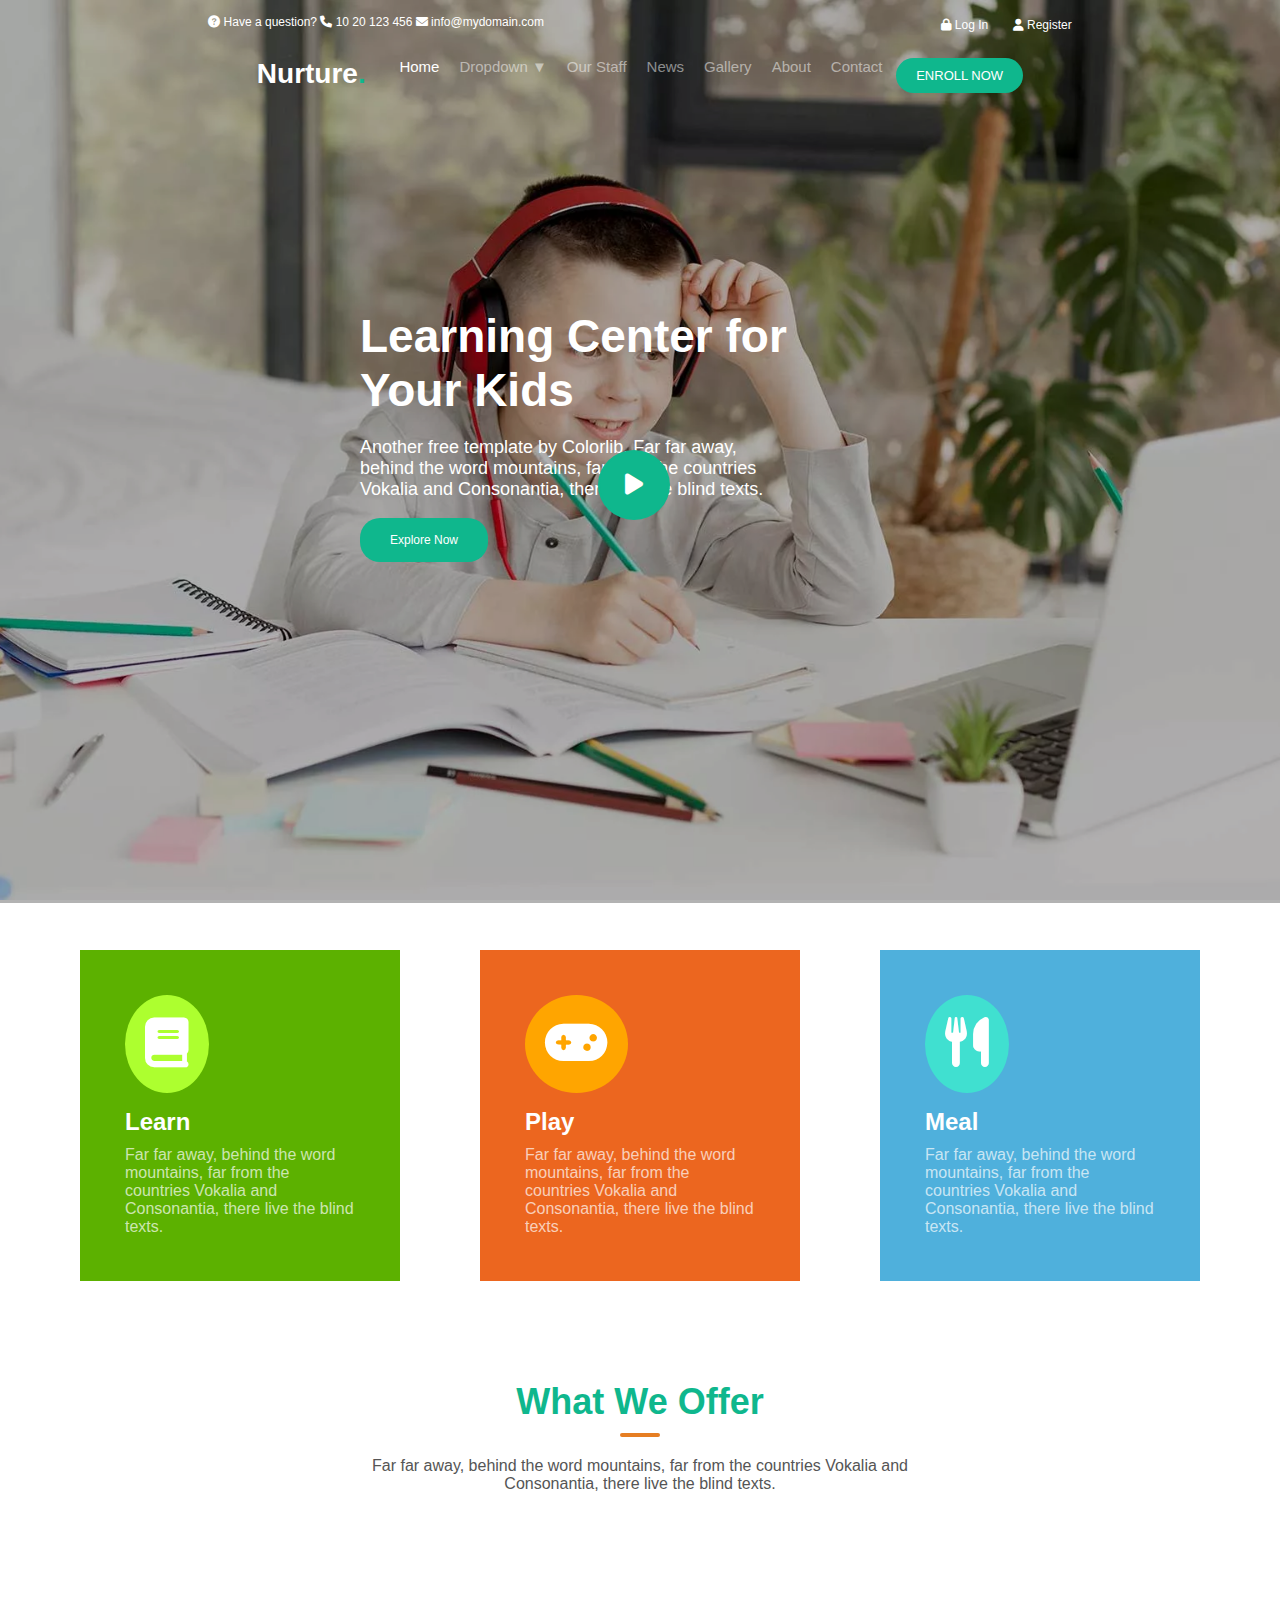
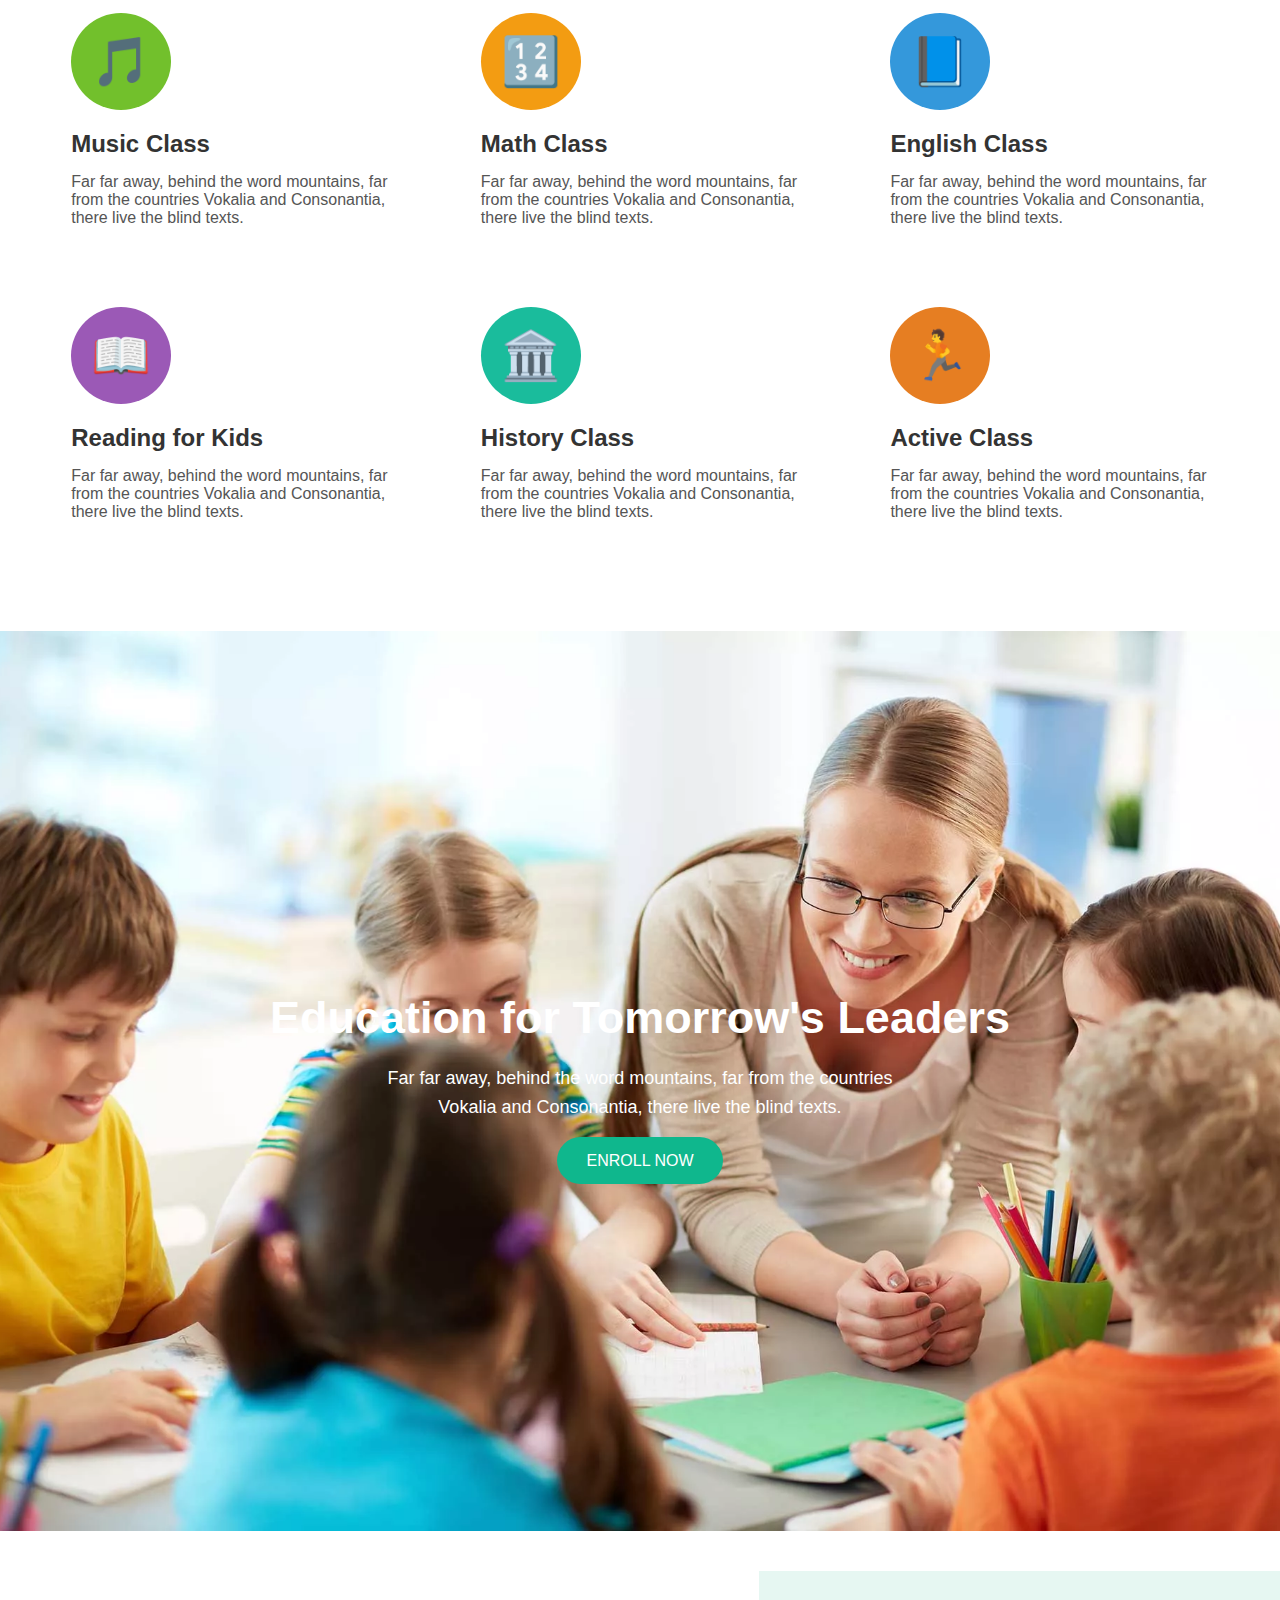
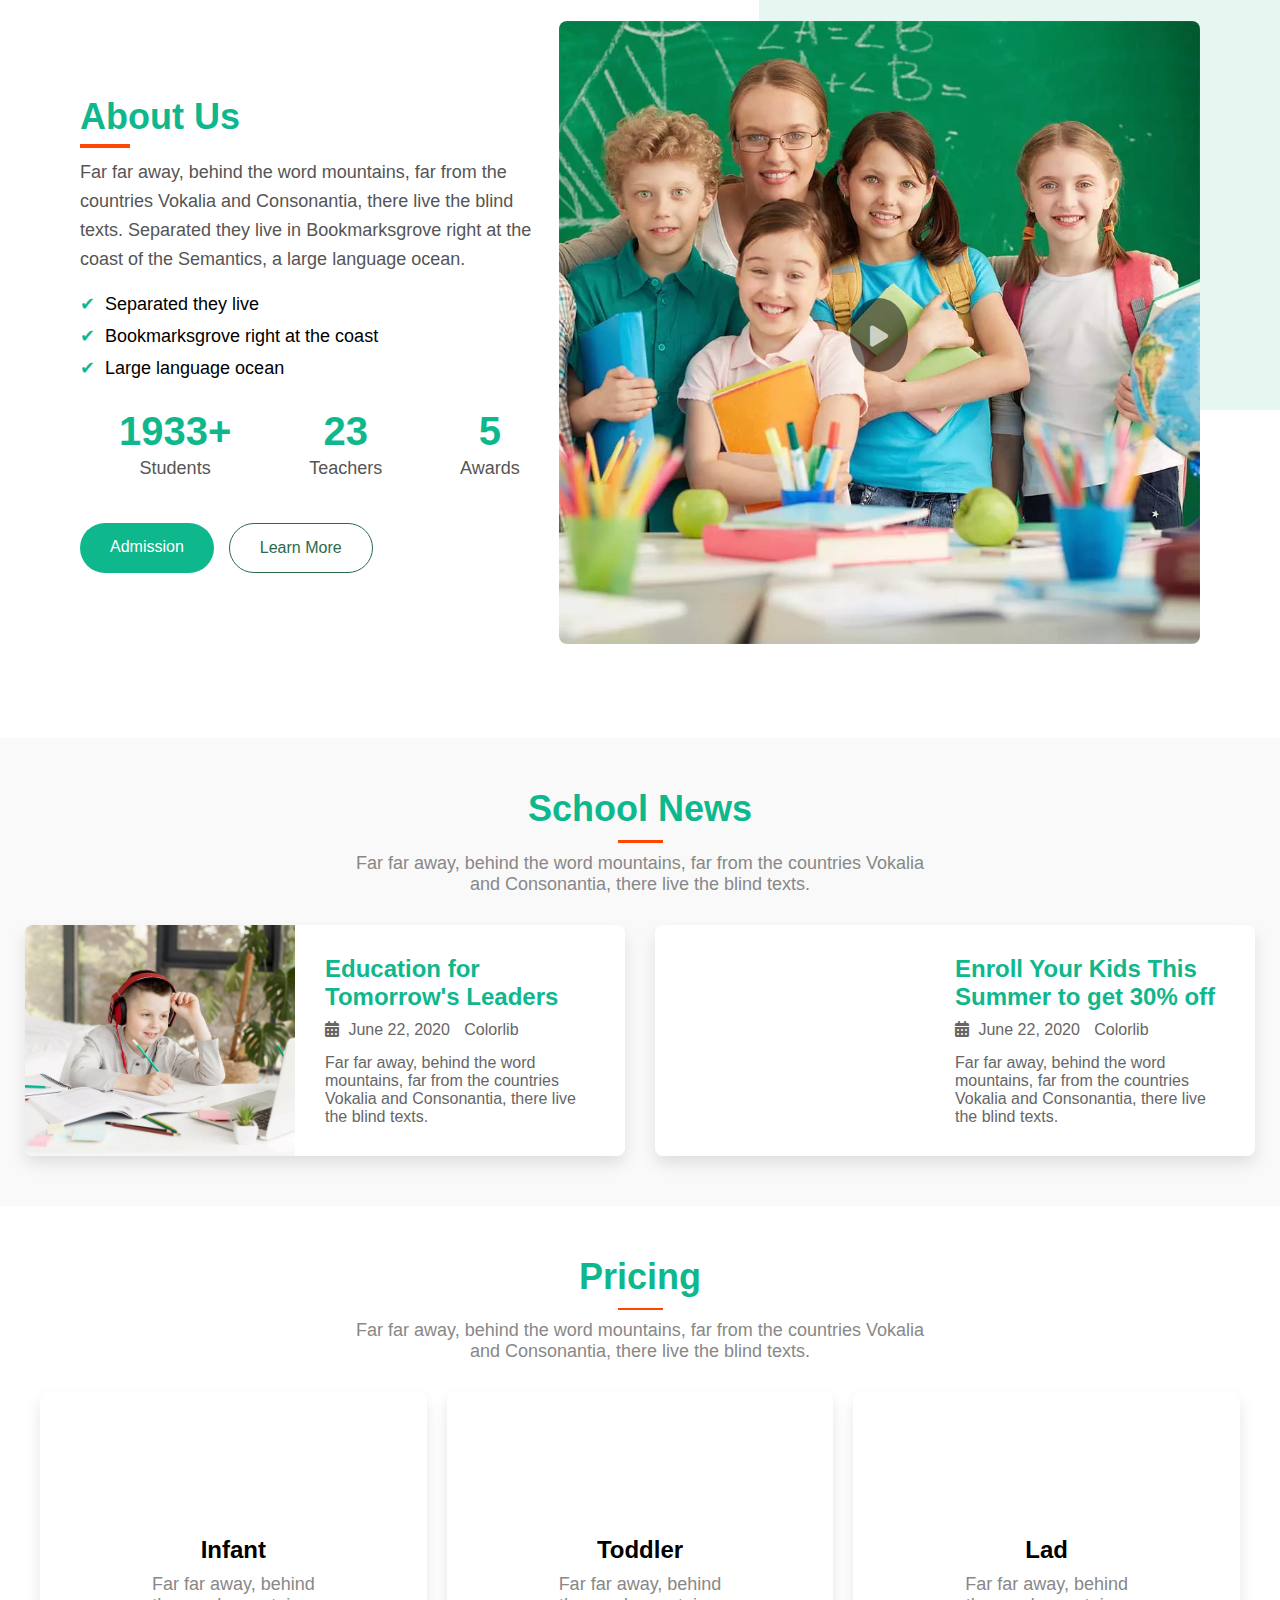
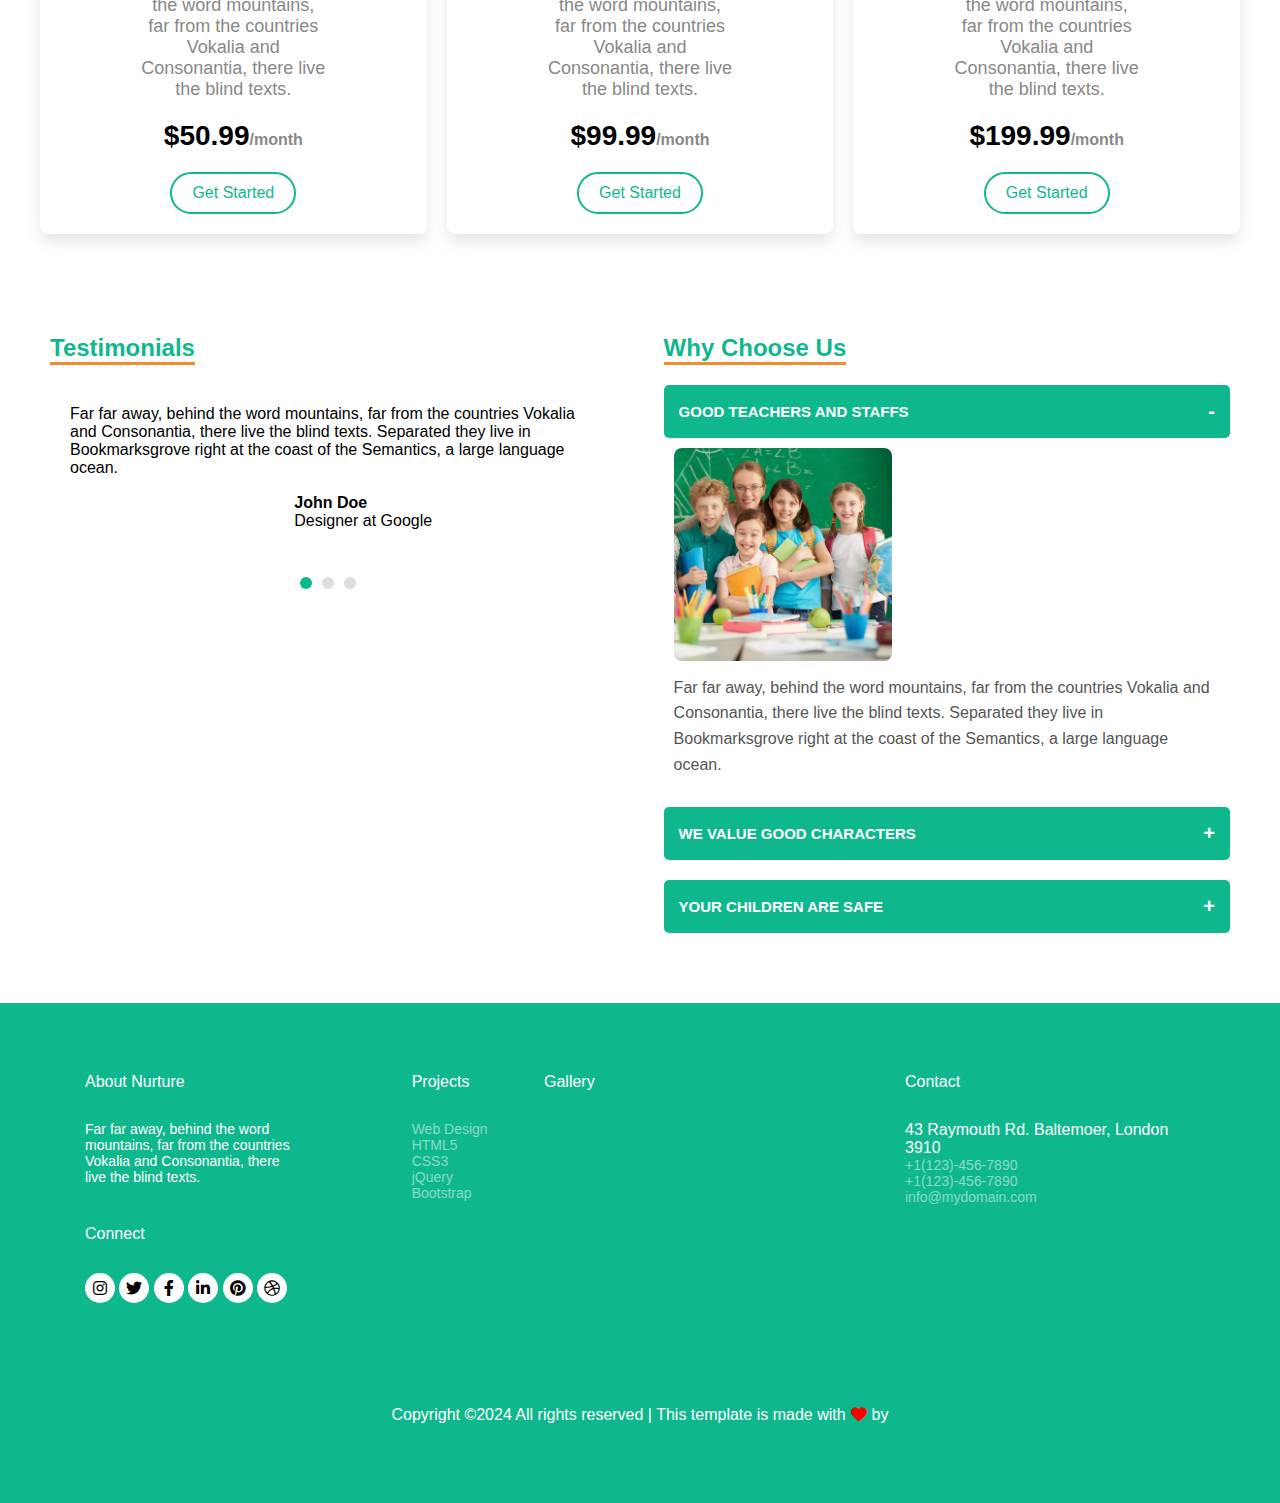
<file: index.html>
<!DOCTYPE html>
<html lang="en">
  <head>
    <meta charset="UTF-8" />
    <meta name="viewport" content="width=device-width, initial-scale=1.0" />
    <meta name="description" content="A learning center website template designed for education purposes." />
    <title>Learning Center</title>
    <link
      rel="stylesheet"
      href="https://cdnjs.cloudflare.com/ajax/libs/font-awesome/6.0.0-beta3/css/all.min.css"
    />
    <link rel="stylesheet" href="./assets/css/index.css" />
  </head>
  <body>
    <header>
      <div class="navbar">
        <div class="navbar-left">
          <p>
            <i class="fas fa-question-circle"></i> Have a question?
            <i class="fas fa-phone"></i> 10 20 123 456
            <i class="fas fa-envelope"></i> info@mydomain.com
          </p>
        </div>
        <div class="navbar-right">
          <a href="#" aria-label="Log In"><i class="fas fa-lock"></i> Log In</a>
          <a href="#" aria-label="Register"><i class="fas fa-user"></i> Register</a>
        </div>
      </div>

      <nav>
        <div class="logo">
          <h1>Nurture<span class="htl">.</span></h1>
        </div>
        <ul>
          <li><a href="./index.html">Home</a></li>
          <li class="dropdown">
            <a style="color: rgba(255, 255, 255, 0.5)" href="#"
              >Dropdown <span>▼</span></a
            >
            <ul class="dropdown-content">
              <li><a href="./dropdown.html">Elements</a></li>
              <li class="submenu">
                <a href="#">Menu Two <span>▶</span></a>
                <ul class="submenu-content">
                  <li><a href="#">Sub Menu One</a></li>
                  <li><a href="#">Sub Menu Two</a></li>
                  <li><a href="#">Sub Menu Three</a></li>
                </ul>
              </li>
              <li><a href="#">Menu Three</a></li>
            </ul>
          </li>
          <li>
            <a style="color: rgba(255, 255, 255, 0.5)" href="./ourstaff.html">Our Staff</a>
          </li>
          <li><a style="color: rgba(255, 255, 255, 0.5)" href="./news.html">News</a></li>
          <li>
            <a style="color: rgba(255, 255, 255, 0.5)" href="#">Gallery</a>
          </li>
          <li><a style="color: rgba(255, 255, 255, 0.5)" href="./about.html">About</a></li>
          <li>
            <a style="color: rgba(255, 255, 255, 0.5)" href="./contact.html">Contact</a>
          </li>
        </ul>
        <a href="#" class="enroll-btn">ENROLL NOW</a>
      </nav>
      <div class="hero-section">
        <div class="content">
          <h1>
            Learning Center for <br />
            Your Kids
          </h1>
          <p>
            Another free template by Colorlib. Far far away,<br />
            behind the word mountains, far from the countries <br />
            Vokalia and Consonantia, there live the blind texts.
          </p>
          <a href="#" class="explore-btn">Explore Now</a>
          <button class="play-btn" id="play-btn" aria-label="Play Video">
            <i class="fas fa-play"></i>
          </button>
        </div>
      </div>

      <!-- Modal để hiển thị video -->
      <div id="video-modal" class="modal">
        <div class="modal-content">
          <span class="close-btn">&times;</span>
          <iframe
            id="vimeo-video"
            src="https://player.vimeo.com/video/342333493"
            frameborder="0"
            allow="autoplay; fullscreen"
            allowfullscreen
          ></iframe>
        </div>
      </div>
    </header>

    <section class="main-content">
      <!-- Features Section -->
      <div class="features-section">
        <div class="feature-box" style="background-color: #5cb100">
          <div class="icon">
            <i class="fas fa-book"></i>
          </div>
          <h3>Learn</h3>
          <p>
            Far far away, behind the word mountains, far from the countries
            Vokalia and Consonantia, there live the blind texts.
          </p>
        </div>
        <div class="feature-box" style="background-color: #ec661f">
          <div class="icon">
            <i class="fas fa-gamepad"></i>
          </div>
          <h3>Play</h3>
          <p>
            Far far away, behind the word mountains, far from the countries
            Vokalia and Consonantia, there live the blind texts.
          </p>
        </div>
        <div class="feature-box" style="background-color: #4fb0dc">
          <div class="icon">
            <i class="fas fa-utensils"></i>
          </div>
          <h3>Meal</h3>
          <p>
            Far far away, behind the word mountains, far from the countries
            Vokalia and Consonantia, there live the blind texts.
          </p>
        </div>
      </div>

      <!-- Offer Section -->
      <div class="offer-section">
        <h2>What We Offer</h2>
        <p>
          Far far away, behind the word mountains, far from the countries
          Vokalia and <br />
          Consonantia, there live the blind texts.
        </p>
      </div>

      <!-- Classes Section -->
      <div class="classes-section">
        <div class="class-box">
          <div class="icon">🎵</div>
          <h3>Music Class</h3>
          <p>
            Far far away, behind the word mountains, far from the countries
            Vokalia and Consonantia, there live the blind texts.
          </p>
        </div>
        <div class="class-box">
          <div class="icon">🔢</div>
          <h3>Math Class</h3>
          <p>
            Far far away, behind the word mountains, far from the countries
            Vokalia and Consonantia, there live the blind texts.
          </p>
        </div>
        <div class="class-box">
          <div class="icon">📘</div>
          <h3>English Class</h3>
          <p>
            Far far away, behind the word mountains, far from the countries
            Vokalia and Consonantia, there live the blind texts.
          </p>
        </div>
        <div class="class-box">
          <div class="icon">📖</div>
          <h3>Reading for Kids</h3>
          <p>
            Far far away, behind the word mountains, far from the countries
            Vokalia and Consonantia, there live the blind texts.
          </p>
        </div>
        <div class="class-box">
          <div class="icon">🏛️</div>
          <h3>History Class</h3>
          <p>
            Far far away, behind the word mountains, far from the countries
            Vokalia and Consonantia, there live the blind texts.
          </p>
        </div>
        <div class="class-box">
          <div class="icon">🏃</div>
          <h3>Active Class</h3>
          <p>
            Far far away, behind the word mountains, far from the countries
            Vokalia and Consonantia, there live the blind texts.
          </p>
        </div>
      </div>
    </section>

    <div class="custom-hero">
      <div class="custom-hero-content">
        <h1>Education for Tomorrow's Leaders</h1>
        <p>
          Far far away, behind the word mountains, far from the countries <br />
          Vokalia and Consonantia, there live the blind texts.
        </p>
        <a href="#" class="custom-enroll-btn">ENROLL NOW</a>
      </div>
    </div>

    <section class="about-section">
      <div class="about-text">
        <h2>About Us</h2>
        <p>
          Far far away, behind the word mountains, far from the countries
          Vokalia and Consonantia, there live the blind texts. Separated they
          live in Bookmarksgrove right at the coast of the Semantics, a large
          language ocean.
        </p>
        <ul>
          <li>Separated they live</li>
          <li>Bookmarksgrove right at the coast</li>
          <li>Large language ocean</li>
        </ul>

        <div class="stats-section">
          <div class="stat">
            <h3><span id="students-count">0</span>+</h3>
            <p>Students</p>
          </div>
          <div class="stat">
            <h3><span id="teachers-count">0</span></h3>
            <p>Teachers</p>
          </div>
          <div class="stat">
            <h3><span id="awards-count">0</span></h3>
            <p>Awards</p>
          </div>
        </div>

        <div class="buttons">
          <a href="#" class="admission-btn">Admission</a>
          <a href="#" class="learn-more-btn">Learn More</a>
        </div>
      </div>

      <div class="image-background-container">
        <div class="background-overlay"></div>
        <div class="video-container">
          <img
            src="./assets/imgs/about_1.jpg"
            alt="Classroom Image"
            class="video-thumbnail"
            loading="lazy"
          />
          <button class="play-btnn" id="play-btn-image" aria-label="Play Video">
            <i class="fas fa-play"></i>
          </button>
        </div>
      </div>
    </section>

    <section class="news-section">
      <div class="section-header">
        <h2>School News</h2>
        <div class="orange-underline"></div>
        <p>
          Far far away, behind the word mountains, far from the countries
          Vokalia and Consonantia, there live the blind texts.
        </p>
      </div>

      <div class="news-cards">
        <!-- Card 1 -->
        <div class="news-card">
          <div class="news-image-container">
            <img
              src="./assets/imgs/hero_bg.jpg"
              alt="Education for Tomorrow's Leaders"
              class="news-image"
              loading="lazy"
            />
          </div>
          <div class="news-content">
            <h3>Education for Tomorrow's Leaders</h3>
            <p class="news-meta">
              <i class="fas fa-calendar-alt"></i> June 22, 2020
              <span>Colorlib</span>
            </p>
            <p>
              Far far away, behind the word mountains, far from the countries
              Vokalia and Consonantia, there live the blind texts.
            </p>
          </div>
        </div>

        <!-- Card 2 -->
        <div class="news-card">
          <div class="news-image-container">
            <img
              src="./assets/imgs/about_2.jpg"
              alt="Enroll Your Kids This Summer"
              class="news-image"
              loading="lazy"
            />
          </div>
          <div class="news-content">
            <h3>Enroll Your Kids This Summer to get 30% off</h3>
            <p class="news-meta">
              <i class="fas fa-calendar-alt"></i> June 22, 2020
              <span>Colorlib</span>
            </p>
            <p>
              Far far away, behind the word mountains, far from the countries
              Vokalia and Consonantia, there live the blind texts.
            </p>
          </div>
        </div>
      </div>
    </section>

    <section class="pricing-section">
      <div class="section-header">
        <h2>Pricing</h2>
        <div class="orange-underline"></div>
        <p>
          Far far away, behind the word mountains, far from the countries
          Vokalia and Consonantia, there live the blind texts.
        </p>
      </div>

      <div class="pricing-cards">
        <!-- Card 1 -->
        <div class="pricing-card">
          <img
            src="./assets/imgs/asset-1.png"
            alt="Infant Plan"
            class="pricing-image"
            loading="lazy"
          />
          <h3>Infant</h3>
          <p>
            Far far away, behind the word mountains, far from the countries
            Vokalia and Consonantia, there live the blind texts.
          </p>
          <h4>$50.99<span>/month</span></h4>
          <a href="#" class="btn-get-started">Get Started</a>
        </div>

        <!-- Card 2 -->
        <div class="pricing-card">
          <img
            src="./assets/imgs/asset-2.png"
            alt="Toddler Plan"
            class="pricing-image"
            loading="lazy"
          />
          <h3>Toddler</h3>
          <p>
            Far far away, behind the word mountains, far from the countries
            Vokalia and Consonantia, there live the blind texts.
          </p>
          <h4>$99.99<span>/month</span></h4>
          <a href="#" class="btn-get-started">Get Started</a>
        </div>

        <!-- Card 3 -->
        <div class="pricing-card">
          <img
            src="./assets/imgs/asset-3.png"
            alt="Lad Plan"
            class="pricing-image"
            loading="lazy"
          />
          <h3>Lad</h3>
          <p>
            Far far away, behind the word mountains, far from the countries
            Vokalia and Consonantia, there live the blind texts.
          </p>
          <h4>$199.99<span>/month</span></h4>
          <a href="#" class="btn-get-started">Get Started</a>
        </div>
      </div>
    </section>

    <section class="testimonial-section">
      <div class="testimonial-background">
        <div class="testimonials">
          <h2 class="section-title">Testimonials</h2>
          <div class="testimonial-item active">
            <p>
              Far far away, behind the word mountains, far from the countries
              Vokalia and Consonantia, there live the blind texts. Separated
              they live in Bookmarksgrove right at the coast of the Semantics, a
              large language ocean.
            </p>
            <div class="author">
              <img src="./assets/imgs/person_1.jpg" alt="Author 1" loading="lazy" />
              <p><strong>John Doe</strong><br />Designer at Google</p>
            </div>
          </div>
          <div class="testimonial-item">
            <p>
              When she reached the first hills of the Italic Mountains, she had
              a last view back on the skyline of her hometown Bookmarksgrove,
              the headline of Alphabet Village and the subline of her own road,
              the Line Lane.
            </p>
            <div class="author">
              <img src="./assets/imgs/person_2.jpg" alt="Author 2" loading="lazy" />
              <p><strong>James Woodland</strong><br />Designer at Facebook</p>
            </div>
          </div>
          <div class="testimonial-item">
            <p>
              A small river named Duden flows by their place and supplies it
              with the necessary regelialia. It is a paradisematic country, in
              which roasted parts of sentences fly into your mouth.
            </p>
            <div class="author">
              <img src="./assets/imgs/person_3 (1).jpg" alt="Author 3" loading="lazy" />
              <p><strong>Rob Smith</strong><br />Product Designer at Twitter</p>
            </div>
          </div>
          <div class="dots">
            <span class="dot active"></span>
            <span class="dot"></span>
            <span class="dot"></span>
          </div>
        </div>
        <div class="why-choose-us">
          <h2 class="section-title">Why Choose Us</h2>
          <div class="accordion-item active">
            <div class="accordion-header">GOOD TEACHERS AND STAFFS</div>
            <div class="accordion-body">
              <img src="./assets/imgs/about_1.jpg" alt="Good Teachers" loading="lazy" />
              <p>
                Far far away, behind the word mountains, far from the countries
                Vokalia and Consonantia, there live the blind texts. Separated
                they live in Bookmarksgrove right at the coast of the Semantics,
                a large language ocean.
              </p>
            </div>
          </div>
          <div class="accordion-item">
            <div class="accordion-header">WE VALUE GOOD CHARACTERS</div>
            <div class="accordion-body">
              <img src="./assets/imgs/about_2.jpg" alt="Good Characters" loading="lazy" />
              <p>
                Far far away, behind the word mountains, far from the countries
                Vokalia and Consonantia, there live the blind texts. Separated
                they live in Bookmarksgrove right at the coast of the Semantics,
                a large language ocean.
              </p>
            </div>
          </div>
          <div class="accordion-item">
            <div class="accordion-header">YOUR CHILDREN ARE SAFE</div>
            <div class="accordion-body">
              <img src="./assets/imgs/about_1.jpg" alt="Children Safe" loading="lazy" />
              <p>
                Far far away, behind the word mountains, far from the countries
                Vokalia and Consonantia, there live the blind texts. Separated
                they live in Bookmarksgrove right at the coast of the Semantics,
                a large language ocean.
              </p>
            </div>
          </div>
        </div>
      </div>
    </section>

    <footer>
      <div>
        <div class="aboutNurture">
          <div>
            <p>About Nurture</p>
            <p>
              Far far away, behind the word mountains, far from the countries
              Vokalia and Consonantia, there live the blind texts.
            </p>
          </div>
          <div>
            <p>Connect</p>
          </div>
          <div class="mediaHolder">
            <span><i class="fa-brands fa-instagram"></i></span>
            <span><i class="fa-brands fa-twitter"></i></span>
            <span><i class="fa-brands fa-facebook-f"></i></span>
            <span><i class="fa-brands fa-linkedin-in"></i></span>
            <span><i class="fa-brands fa-pinterest"></i></span>
            <span><i class="fa-brands fa-dribbble"></i></span>
          </div>
        </div>
        <div class="projectsHolder">
          <p>Projects</p>
          <div>
            <p>Web Design</p>
            <p>HTML5</p>
            <p>CSS3</p>
            <p>jQuery</p>
            <p>Bootstrap</p>
          </div>
        </div>
        <div class="galleryHolder">
          <p>Gallery</p>
          <div class="grid-container">
            <div class="grid-item1">
              <img src="./assets/imgs/gal_1.jpg" style="width: 72px" loading="lazy" />
              <img src="./assets/imgs/gal_2.jpg" style="width: 72px" loading="lazy" />
              <img src="./assets/imgs/gal_3.jpg" style="width: 72px" loading="lazy" />
            </div>
            <div class="grid-item2">
              <img src="./assets/imgs/gal_4.jpg" style="width: 72px" loading="lazy" />
              <img src="./assets/imgs/gal_5.jpg" style="width: 72px" loading="lazy" />
              <img src="./assets/imgs/gal_6.jpg" style="width: 72px" loading="lazy" />
            </div>
          </div>
        </div>
        <div class="contactHolder">
          <p>Contact</p>
          <p>43 Raymouth Rd. Baltemoer, London 3910</p>
          <div class="socialHolder">
            <p>+1(123)-456-7890</p>
            <p>+1(123)-456-7890</p>
            <p>info@mydomain.com</p>
          </div>
        </div>
      </div>
      <div class="introHolder">
        <span
          >Copyright ©2024 All rights reserved | This template is made with
        </span>
        <span>
          <i class="fa-solid fa-heart" style="color: red"></i>
        </span>
        <span>by</span>
      </div>
    </footer>

    <script
      src="https://cdn.jsdelivr.net/npm/bootstrap@5.3.3/dist/js/bootstrap.bundle.min.js"
      integrity="sha384-YvpcrYf0tY3lHB60NNkmXc5s9fDVZLESaAA55NDzOxhy9GkcIdslK1eN7N6jIeHz"
      crossorigin="anonymous"
    ></script>
    <script src="./assets/js/index.js"></script>
  </body>
</html>
</file>
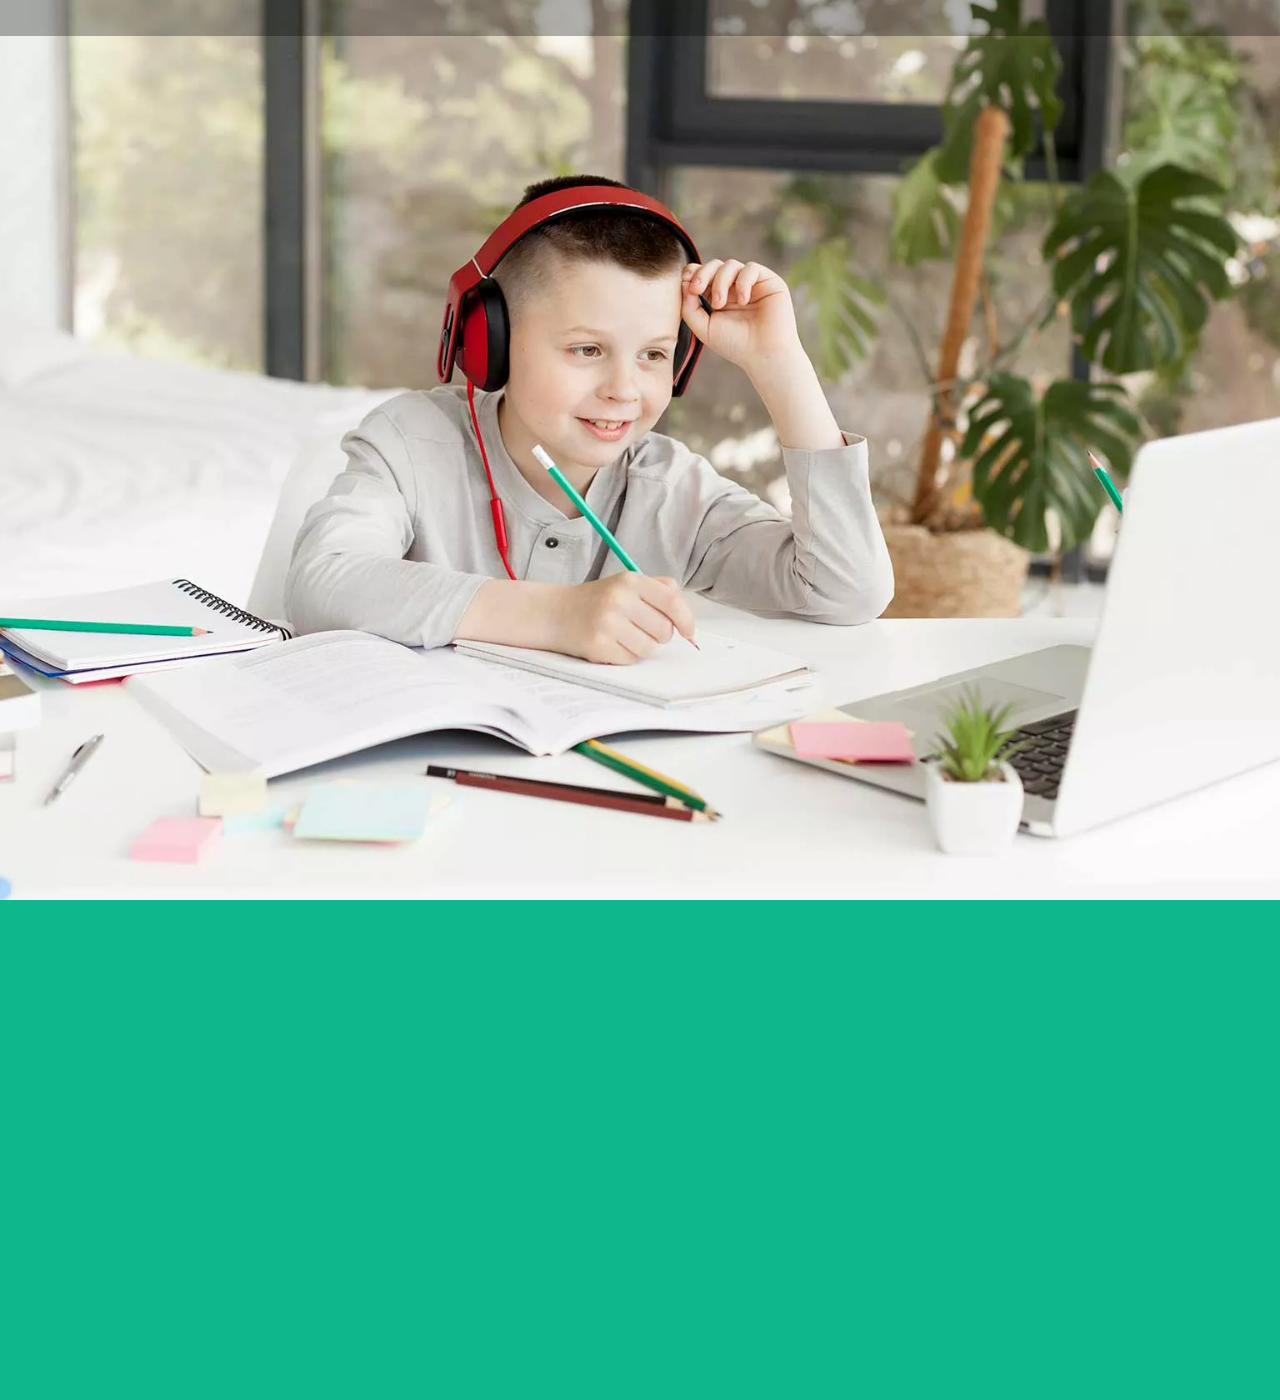
<file: gallery.html>
<!DOCTYPE html>
<html lang="en">
  <head>
    <meta charset="UTF-8" />
    <meta name="viewport" content="width=device-width, initial-scale=1.0" />
    <title>HOME</title>
    <link href="https://cdn.jsdelivr.net/npm/bootstrap@5.3.3/dist/css/bootstrap.min.css" rel="stylesheet" integrity="sha384-QWTKZyjpPEjISv5WaRU9OFeRpok6YctnYmDr5pNlyT2bRjXh0JMhjY6hW+ALEwIH" crossorigin="anonymous">
    <link rel="stylesheet" href="./assets/css/index.css" />
  </head>
  <body>
    <header>
      <nav>
        <ul>
          <!--  LIST TIÊU ĐỀ THƯỜNG CÁC TRANG SẼ GIỐNG NHAU BAO GỒM ABOUT CONTACT ..... LOGIN  -->
        </ul>
      </nav>
    </header>

    <main>
      <!-- NỘI DUNG CỦA TRANG HOME  -->
    </main>

    <footer>
      <!-- FOOTER THƯỜNG SẼ CÁC TRANG GIỐNG NHAU -->
    </footer>

    <!-- LUÔN NHỚ ĐẶT file script nằm cuối body -->
    <script src="https://cdn.jsdelivr.net/npm/bootstrap@5.3.3/dist/js/bootstrap.bundle.min.js" integrity="sha384-YvpcrYf0tY3lHB60NNkmXc5s9fDVZLESaAA55NDzOxhy9GkcIdslK1eN7N6jIeHz" crossorigin="anonymous"></script>
    <script src="./assets/js/index.js"></script>
  </body>
</html>
</file>
<file: assets/css/index.css>
html,
body {
  overflow-x: hidden;
}

* {
  margin: 0;
  padding: 0;
  box-sizing: border-box;
}

body {
  font-family: Arial, sans-serif;
}

header {
  position: relative;
  width: 100%;
  height: 100vh;
  background: url("/assets/imgs/hero_bg.jpg") no-repeat center
    center/cover;
}

.navbar {
  display: flex;
  justify-content: space-around;
  padding: 15px 20px;
  background: rgba(0, 0, 0, 0.3);
  color: white;
}

.navbar-left p {
  font-size: 12px;
}

.navbar-right a {
  margin-left: 20px;
  color: white;
  text-decoration: none;
  font-size: 12px;
}

.enroll-btn {
  background-color: #0fb78d;
  padding: 10px 20px;
  border-radius: 20px;
  color: white;
  text-decoration: none;
  font-size: 13px;
  transition: background-color 0.5s ease, color 0.5s ease;
}

.enroll-btn:hover {
  background-color: #0a8a68;
}

/* Sticky navbar */
nav {
  display: flex;
  justify-content: space-around;
  padding: 10px 250px;
  background: rgba(0, 0, 0, 0.3);
  z-index: 1000;
  transition: background 0.2s ease;
}

nav.scrolled {
  background: rgba(255, 255, 255, 0.5);
  box-shadow: 0 2px 10px rgba(0, 0, 0, 0.3);
}

nav .logo h1 {
  font-size: 28px;
  color: white;
}

.htl {
  color: #0fb78d;
}

nav ul {
  list-style-type: none;
  display: flex;
}

nav ul li {
  margin-left: 20px;
  position: relative;
}

nav ul li a {
  color: white;
  text-decoration: none;
  font-size: 15px;
}

/* Dropdown Styling */
.dropdown-content,
.submenu-content {
  display: none;
  position: absolute;
  background-color: white;
  color: black;
  list-style: none;
  padding: 10px 0;
  box-shadow: 0px 4px 10px rgba(0, 0, 0, 0.1);
}

.dropdown-content li a,
.submenu-content li a {
  color: black;
  padding: 10px 10px;
  white-space: nowrap;
  display: block;
}

.dropdown-content li a:hover,
.submenu-content li a:hover {
  background-color: #f5f5f5;
}

.dropdown:hover .dropdown-content {
  display: block;
  top: 100%;
  left: 0;
}

.submenu:hover .submenu-content {
  display: block;
  top: 0;
  left: 100%;
}

/* Hero Section Styling */
.hero-section {
  display: flex;
  flex-direction: column;
  justify-content: center;
  height: calc(100vh - 100px);
  color: white;
  padding: 140px;
  background: rgba(0, 0, 0, 0.3);
}

.hero-section h1 {
  font-size: 46px;
  margin-bottom: 20px;
  position: relative;
  left: 220px;
  top: -75px;
}

.hero-section p {
  font-size: 18px;
  margin-bottom: 30px;
  max-width: 600px;
  position: relative;
  left: 220px;
  top: -75px;
}

.explore-btn {
  background-color: #0fb78d;
  color: white;
  padding: 15px 30px;
  border-radius: 20px;
  text-decoration: none;
  margin-right: 20px;
  position: relative;
  left: 220px;
  top: -75px;
  font-size: 12px;
}

.play-btn {
  position: absolute;
  right: 610px;
  top: 450px;
  background-color: #0fb78d;
  border: 2px solid #0fb78d;
  color: white;
  font-size: 20px;
  padding: 20px 25px;
  border-radius: 50%;
  cursor: pointer;
}

.hero-image {
  display: none;
}

/* Responsive Design */
@media (max-width: 768px) {
  nav ul {
    flex-direction: column;
  }

  .hero-section {
    text-align: center;
    align-items: center;
  }
}

/* Modal Styling */
.modal {
  display: none;
  position: fixed;
  z-index: 1000;
  left: 0;
  top: 0;
  width: 100%;
  height: 100%;
  background-color: rgba(0, 0, 0, 0.8);
  justify-content: center;
  align-items: center;
}

.modal-content {
  background-color: white;
  padding: 20px;
  border-radius: 8px;
  width: 80%;
  max-width: 800px;
}

.modal-content iframe {
  width: 100%;
  height: 450px;
}

.close-btn {
  position: absolute;
  top: 15px;
  right: 25px;
  font-size: 30px;
  color: white;
  cursor: pointer;
}

.play-btn i {
  color: white;
  font-size: 24px;
}

/* Features Section Styling */
.features-section {
  display: flex;
  justify-content: space-evenly;
  padding: 50px 0;
  transition: transform 0.3s ease-in-out;
}

.feature-box {
  background-color: #fff;
  padding: 45px;
  width: 25%;
  color: white;
}

.feature-box .icon {
  font-size: 50px;
  margin-bottom: 15px;
  color: white;
  display: inline-block;
  padding: 20px;
  border-radius: 50%;
}

.feature-box:nth-child(1) .icon {
  background-color: greenyellow;
}

.feature-box:nth-child(2) .icon {
  background-color: orange;
}

.feature-box:nth-child(3) .icon {
  background-color: turquoise;
}

.feature-box h3 {
  font-size: 24px;
  margin-bottom: 10px;
}

.feature-box p {
  font-size: 16px;
  color: rgba(255, 255, 255, 0.7);
}

/* Offer Section Styling */
.offer-section {
  text-align: center;
  padding: 50px 0;
  background-color: #fff;
}

.offer-section p {
  font-size: 16px;
  color: #555;
  max-width: 700px;
  margin: 0 auto;
}

.offer-section h2 {
  font-size: 36px;
  color: #0fb78d;
  margin-bottom: 20px;
  position: relative;
}

.offer-section h2::after {
  content: "";
  display: block;
  width: 40px;
  height: 4px;
  background-color: #e67e22;
  margin: 10px auto 0;
  border-radius: 2px;
}

/* Classes Section Styling */
.classes-section {
  display: flex;
  flex-wrap: wrap;
  justify-content: space-evenly;
  padding: 50px 0;
  background-color: #fff;
}

.class-box {
  border-radius: 10px;
  padding: 20px;
  width: 28%;
  margin-bottom: 40px;
  transition: transform 0.3s ease;
}

.class-box:hover {
  transform: translateY(-10px);
}

.class-box .icon {
  font-size: 48px;
  color: #fff;
  background-color: #72c02c;
  padding: 20px;
  border-radius: 50%;
  margin-bottom: 20px;
  display: inline-block;
}

.class-box:nth-child(2) .icon {
  background-color: #f39c12;
}

.class-box:nth-child(3) .icon {
  background-color: #3498db;
}

.class-box:nth-child(4) .icon {
  background-color: #9b59b6;
}

.class-box:nth-child(5) .icon {
  background-color: #1abc9c;
}

.class-box:nth-child(6) .icon {
  background-color: #e67e22;
}

.class-box h3 {
  font-size: 24px;
  margin-bottom: 15px;
  color: #333;
}

.class-box p {
  font-size: 16px;
  color: #555;
  max-width: 350px;
}

/* Custom Hero section */
.custom-hero {
  position: relative;
  width: 100%;
  height: 100vh;
  background: url("/assets/imgs/hero_bg_2.jpg") no-repeat center
    center/cover;
  display: flex;
  justify-content: center;
  align-items: center;
  color: white;
  text-align: center;
}

.custom-hero-content {
  padding: 20px;
  border-radius: 10px;
}

.custom-hero h1 {
  font-size: 45px;
  font-weight: 700;
  margin-bottom: 20px;
}

.custom-hero p {
  font-size: 18px;
  margin-bottom: 30px;
  line-height: 1.6;
}

.custom-enroll-btn {
  background-color: #0fb78d;
  color: white;
  padding: 15px 30px;
  text-decoration: none;
  border-radius: 30px;
  font-size: 16px;
  transition: background-color 0.3s ease;
}

.custom-enroll-btn:hover {
  background-color: #0a8a68;
}

.about-section {
  display: flex;
  justify-content: space-around;
  align-items: center;
  max-width: 1200px;
  margin: 50px auto;
  background-color: #fff;
  padding: 40px;
  border-radius: 8px;
}

.about-text {
  width: 60%;
}

.about-text h2 {
  font-size: 36px;
  color: #0fb78d;
  margin-bottom: 20px;
  position: relative;
}

.about-text h2::after {
  content: "";
  width: 50px;
  height: 4px;
  background-color: orangered;
  position: absolute;
  left: 0;
  bottom: -10px;
}

.about-text p {
  font-size: 18px;
  color: #555;
  line-height: 1.6;
  margin-bottom: 20px;
}

.about-text ul {
  list-style-type: none;
  padding-left: 0;
}

.about-text ul li {
  font-size: 18px;
  margin-bottom: 10px;
  display: flex;
  align-items: center;
}

.about-text ul li::before {
  content: "✔";
  color: #0fb78d;
  margin-right: 10px;
}

.stats-section {
  display: flex;
  justify-content: space-around;
  margin-top: 30px;
}

.stat {
  text-align: center;
}

.stat h3 {
  font-size: 40px;
  color: #0fb78d;
}

.stat p {
  font-size: 18px;
  color: #555;
}

.buttons {
  margin-top: 20px;
  display: flex;
  gap: 15px;
}

.buttons a {
  text-decoration: none;
  padding: 15px 30px;
  border-radius: 25px;
  font-size: 16px;
  display: inline-block;
  transition: background-color 0.3s ease;
}

.admission-btn {
  background-color: #0fb78d;
  color: white;
}

.admission-btn:hover {
  background-color: #0fb78d;
}

.learn-more-btn {
  background-color: #fff;
  color: #2a6a4a;
  border: 1px solid #2a6a4a;
}

.learn-more-btn:hover {
  background-color: #f4f4f4;
}

/* Bắt đầu CSS cho phần background nằm dưới ảnh */
.image-background-container {
  position: relative;
  width: max-content;
}

/* Background xanh nằm dưới ảnh */
.background-overlay {
  position: absolute;
  top: -50px; /* Điều chỉnh khoảng cách giữa ảnh và background */
  left: 200px; /* Điều chỉnh vị trí của background */
  width: 100%;
  height: 70%;
  background-color: #e6f7f2; /* Màu xanh nhạt */
  z-index: 1; /* Nền nằm sau ảnh */
}

/* Container chứa video và nút play */
.video-container {
  position: relative;
  z-index: 2; /* Ảnh nằm trên nền xanh */
}

.video-thumbnail {
  width: 100%; /* Điều chỉnh phù hợp với bố cục */
  border-radius: 8px;
}

/* Nút play */
.play-btnn {
  position: absolute;
  top: 50%;
  left: 50%;
  transform: translate(-50%, -50%);
  background-color: rgba(0, 0, 0, 0.5); /* Màu đen trong suốt */
  border: none;
  color: rgba(255, 255, 255, 0.7); /* Màu trắng với độ trong suốt */
  font-size: 30px; /* Tăng kích thước nút */
  padding: 20px;
  border-radius: 50%;
  cursor: pointer;
  transition: background-color 0.3s ease, color 0.3s ease;
}

.play-btnn i {
  color: rgba(255, 255, 255, 0.7);
  font-size: 24px;
}

.play-btnn:hover {
  background-color: rgba(0, 0, 0, 0.8);
  color: rgba(255, 255, 255, 1);
}

.play-btnn:hover i {
  color: rgba(255, 255, 255, 1);
}

/* News Section Styles */
.news-section {
  text-align: center;
  padding: 50px 20px;
  background-color: #f9f9f9;
}

/* Section Title */
.section-header h2 {
  font-size: 36px;
  color: #0fb78d;
  margin-bottom: 10px;
}

/* Orange underline under the title */
.orange-underline {
  width: 40px;
  height: 4px;
  background-color: orangered;
  margin: 10px auto;
}

.section-header p {
  color: #888;
  font-size: 16px;
  max-width: 600px;
  margin: 0 auto 30px;
}

/* News Cards Container */
.news-cards {
  display: flex;
  justify-content: space-around;
  flex-wrap: wrap;
  gap: 20px;
}

/* Each News Card */
.news-card {
  background-color: white;
  box-shadow: 0px 8px 15px rgba(0, 0, 0, 0.1);
  border-radius: 8px;
  overflow: hidden;
  max-width: 600px;
  display: flex;
  flex-direction: row;
  transition: transform 0.2s ease, box-shadow 0.2s ease;
}

.news-card:hover {
  transform: translateY(-10px);
  box-shadow: 0px 15px 25px rgba(0, 0, 0, 0.2);
}

/* Image container for hover effect */
.news-image-container {
  overflow: hidden;
  flex: 1;
}

/* Zoom effect on hover */
.news-image {
  width: 100%;
  height: 100%;
  object-fit: cover;
  transition: transform 0.2s ease-in-out;
}

.news-card:hover .news-image {
  transform: scale(1.1); /* Zoom effect */
}

/* News Content */
.news-content {
  padding: 30px;
  text-align: left;
  flex: 1;
}

.news-content h3 {
  font-size: 24px;
  color: #0fb78d;
  margin-bottom: 10px;
}

.news-meta {
  font-size: 14px;
  color: #aaa;
  margin-bottom: 15px;
}

.news-meta i {
  margin-right: 5px;
}

.news-meta span {
  margin-left: 10px;
}

.news-content p {
  color: #666;
  font-size: 16px;
}

/* Pricing Section */
.pricing-section {
  text-align: center;
  padding: 50px 20px;
}

/* Section Title */
.section-header h2 {
  font-size: 36px;
  color: #0fb78d;
  margin-bottom: 10px;
}

/* Orange underline under the title */
.orange-underline {
  width: 45px;
  height: 2.5px;
  background-color: orangered;
  margin: 10px auto;
}

.section-header p {
  color: #888;
  font-size: 18px;
  max-width: 600px;
  margin: 0 auto 30px;
}

/* Pricing Cards Container */
.pricing-cards {
  display: flex;
  justify-content: space-between;
  gap: 20px;
  max-width: 1200px;
  margin: 0 auto;
}

/* Each Pricing Card */
.pricing-card {
  background-color: white;
  box-shadow: 0px 8px 15px rgba(0, 0, 0, 0.1);
  border-radius: 8px;
  padding: 20px 100px;
  text-align: center;
  transition: transform 0.3s ease, box-shadow 0.3s ease;
  flex: 1;
}

.pricing-card:hover {
  transform: translateY(-10px);
  box-shadow: 0px 15px 25px rgba(0, 0, 0, 0.2);
}

/* Pricing Image */
.pricing-image {
  width: 100px;
  height: 100px;
  margin-bottom: 20px;
  object-fit: contain;
}

/* Pricing Content */
.pricing-card h3 {
  font-size: 24px;
  margin-bottom: 10px;
}

.pricing-card p {
  color: #888;
  font-size: 18px;
  margin-bottom: 20px;
}

.pricing-card h4 {
  font-size: 28px;
  margin-bottom: 20px;
}

.pricing-card h4 span {
  font-size: 16px;
  color: #888;
}

/* Button */
.btn-get-started {
  display: inline-block;
  padding: 10px 20px;
  border: 2px solid #0fb78d;
  border-radius: 25px;
  color: #0fb78d;
  text-decoration: none;
  font-size: 16px;
  transition: background-color 0.3s ease, color 0.3s ease;
}

.btn-get-started:hover {
  background-color: #0fb78d;
  color: white;
}

.testimonial-section {
  display: flex;
  justify-content: space-around;
  align-items: center; /* Đảm bảo phần này bắt đầu từ đầu hàng */
  padding: 50px;
  width: 100%; /* Đảm bảo chiếm hết chiều ngang */
  margin: 0 auto; /* Căn giữa */
}

.testimonial-background {
  display: flex;
  justify-content: space-between;
  width: 100%;
  max-width: 1200px; /* Giới hạn chiều rộng cho cân đối với phần bên trên */
}

.testimonials,
.why-choose-us {
  width: 48%; /* Chia đều phần Testimonials và Why Choose Us */
}

.section-title {
  font-size: 24px;
  color: #0fb78d;
  margin-bottom: 20px;
  border-bottom: 3px solid #f18d2c; /* Đường viền cam */
  display: inline-block;
}

.testimonial-item {
  display: none;
  text-align: left;
  margin-bottom: 20px;
  background-color: #fff;
  padding: 20px;
  border-radius: 8px;
}

.testimonial-item.active {
  display: block;
}

.author {
  display: flex;
  justify-content: center;
  align-items: center;
  margin-top: 10px;
}

.author img {
  width: 50px;
  height: 50px;
  border-radius: 50%;
  margin-right: 10px;
}

.dots {
  display: flex;
  justify-content: center;
  margin-top: 20px;
}

.dot {
  width: 12px;
  height: 12px;
  border-radius: 50%;
  background-color: #ddd;
  margin-right: 10px;
  cursor: pointer;
}

.dot.active {
  background-color: #0fb78d;
}

.accordion-item {
  margin-bottom: 20px;
}

.accordion-header {
  font-size: 15px;
  font-weight: bold;
  cursor: pointer;
  display: flex;
  align-items: center;
  justify-content: space-between;
  padding: 15px;
  background-color: #0fb78d;
  border-radius: 5px;
  color: white;
}

.accordion-header::after {
  content: "+";
  font-size: 20px;
}

.accordion-item.active .accordion-header::after {
  content: "-";
}

.accordion-body {
  display: none;
  padding: 10px;
  border-top: none;
  background-color: #fff;
}

.accordion-item.active .accordion-body {
  display: block;
}

.accordion-body img {
  width: 40%; /* Đảm bảo ảnh chiếm hết chiều rộng khung */
  height: auto;
  margin-bottom: 10px;
  border-radius: 8px;
}

.accordion-body p {
  font-size: 16px;
  line-height: 1.6;
  color: #555;
}

footer {
  padding: 70px;
  background-color: #0fb78d;
  color: #ffff;
  width: 100%;
  height: 500px;
}

footer > div:nth-child(1) {
  display: flex;
  justify-content: center;
}

footer > div:nth-child(2) {
  display: flex;
  justify-content: center;
  margin-top: 100px;
}

.aboutNurture {
  width: 284px;
  padding-left: 15px;
  padding-right: 15px;
  margin-right: 40px;
}

.aboutNurture > div:nth-child(1) > p:nth-child(1) {
  font-size: 16px;
  margin-bottom: 30px;
}

.aboutNurture > div:nth-child(1) > p {
  margin-bottom: 40px;
  font-size: 14px;
}

.aboutNurture > div:nth-child(2) > p {
  margin-bottom: 30px;
  font-size: 16px;
}

.mediaHolder > span {
  display: inline-block;
  width: 30px;
  height: 30px;
  background-color: #ffffff;
  border-radius: 50%;
  color: #000000;
}

.mediaHolder > span > i {
  margin-left: 50%;
  margin-top: 50%;
  transform: translate(-50%, -50%);
}

.mediaHolder > span:hover {
  background-color: lightgreen;
  color: #ffffff;
}

.projectsHolder {
  padding-left: 15px;
  padding-right: 15px;
  margin-left: 40px;
  width: 150px;
}

.projectsHolder > div {
  font-size: 14px;
  color: rgba(255, 255, 255, 0.5);
}

.projectsHolder > div :hover {
  color: #ffffff;
}

.projectsHolder > p:nth-child(1) {
  margin-bottom: 30px;
}

.galleryHolder {
  padding-left: 15px;
  padding-right: 100px;
}

.galleryHolder > p {
  margin-bottom: 30px;
}

.grid-item1 {
  display: flex;
  gap: 15px;
  margin-bottom: 10px;
}

.grid-item2 {
  display: flex;
  gap: 15px;
}

.contactHolder {
  padding-left: 15px;
  padding-right: 15px;
}

.contactHolder > div {
  font-size: 14px;
}

.socialHolder > p {
  color: rgba(255, 255, 255, 0.5);
}

.socialHolder > p:hover {
  color: #ffffff;
}

.contactHolder > p:nth-child(1) {
  margin-bottom: 30px;
}

.contactHolder > p:nth-child(2) {
  width: 290px;
}

.introHolder > span > i {
  padding: 0 5px;
}

/* Thiết bị có chiều rộng nhỏ hơn 1200px (Máy tính bảng và nhỏ hơn) */
@media (max-width: 1200px) {
  .hero-section h1 {
    font-size: 40px;
    left: 0;
    top: 0;
    text-align: center;
  }

  .hero-section p {
    font-size: 16px;
    left: 0;
    top: 0;
    max-width: 100%;
    text-align: center;
  }

  .explore-btn {
    left: 0;
    top: 0;
    font-size: 14px;
    margin-right: 0;
    margin-bottom: 20px;
  }

  .play-btn {
    top: 60%;
    font-size: 25px;
    padding: 15px;
  }
}

/* Thiết bị có chiều rộng nhỏ hơn 768px (Điện thoại) */
@media (max-width: 768px) {
  .hero-section {
    padding: 20px;
    height: auto;
  }

  nav ul {
    flex-direction: column;
    align-items: center;
  }

  .navbar,
  nav {
    padding: 10px;
  }

  .enroll-btn {
    padding: 8px 16px;
    font-size: 12px;
  }

  .feature-box {
    width: 80%;
    margin-bottom: 20px;
  }

  .classes-section {
    flex-direction: column;
    align-items: center;
  }

  .class-box {
    width: 90%;
    margin-bottom: 20px;
  }

  .pricing-cards {
    flex-direction: column;
    align-items: center;
  }

  .pricing-card {
    width: 90%;
    padding: 20px;
    margin-bottom: 20px;
  }

  .about-section {
    flex-direction: column;
    align-items: center;
  }

  .about-text {
    width: 100%;
    padding: 20px;
  }

  .image-background-container {
    width: 100%;
  }

  .testimonial-section {
    flex-direction: column;
    align-items: center;
  }

  .testimonials,
  .why-choose-us {
    width: 100%;
  }

  .video-thumbnail {
    max-width: 100%;
  }

  .play-btn {
    top: 60%;
    left: 50%;
    font-size: 20px;
    padding: 12px;
  }

  footer {
    padding: 30px;
    height: auto;
  }
}

/* Thiết bị có chiều rộng nhỏ hơn 480px (Điện thoại màn hình nhỏ) */
@media (max-width: 480px) {
  .navbar-left p,
  .navbar-right a {
    font-size: 10px;
  }

  .hero-section h1 {
    font-size: 32px;
  }

  .explore-btn {
    font-size: 12px;
  }

  .play-btn {
    font-size: 18px;
    padding: 10px;
  }

  .feature-box,
  .class-box,
  .pricing-card {
    width: 95%;
  }

  footer {
    padding: 20px;
  }
}
</file>
